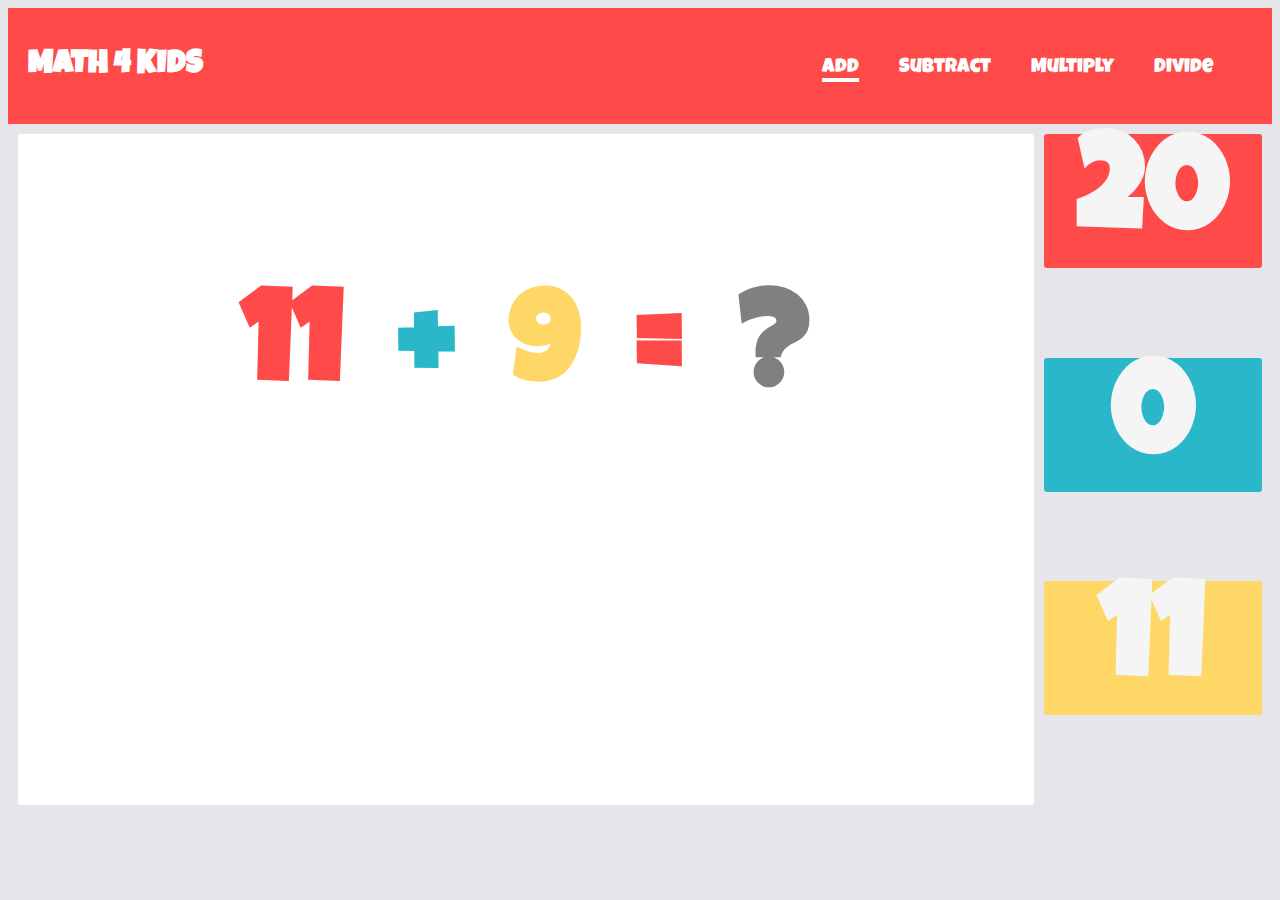
<file: index.html>
<!DOCTYPE html>
<html lang="en" dir="ltr">
  <head>
    <meta charset="utf-8">
    <link rel="preconnect" href="https://fonts.googleapis.com">
    <link rel="preconnect" href="https://fonts.gstatic.com" crossorigin>
    <link href="https://fonts.googleapis.com/css2?family=Luckiest+Guy&display=swap" rel="stylesheet">
    <link rel="stylesheet" href="styles/style.css">

    <title>Addition</title>

  </head>

  <body>
    <audio id="myaudio" src="/root/audio/mixkit-classic-alarm-995.mp3"></audio>

    <header>
      <div class="container">
        <h1>MATH 4 KIDS</h1>
        <ul>
          <li class="current"><a href="index.html">Add</a></li>
          <li><a href="subtract.html">Subtract</a></li>
          <li><a href="multiply.html">Multiply</a></li>
          <li><a href="divide.html">Divide</a></li>
        </ul>

      </div>

    </header>
    <div class="wrapper">
      <div class="equation">
        <h1 id="num1" style="color: #fe4a49;">1</h1>
        <h1 style="color: #2ab7ca;">+</h1>
        <h1 id="num2" style="color: #fed766;">1</h1>
        <h1 id="num1" style="color: #fe4a49;">=</h1>
        <h1 style="color: gray;">?</h1>
      </div>
      <div class="answer-options">
        <h1 id="option1">1</h1>
        <h1 id="option2">2</h1>
        <h1 id="option3">3</h1>

      </div>
    </div>


  <script src="./scripts/add.js"></script>

  </body>
</html>
</file>
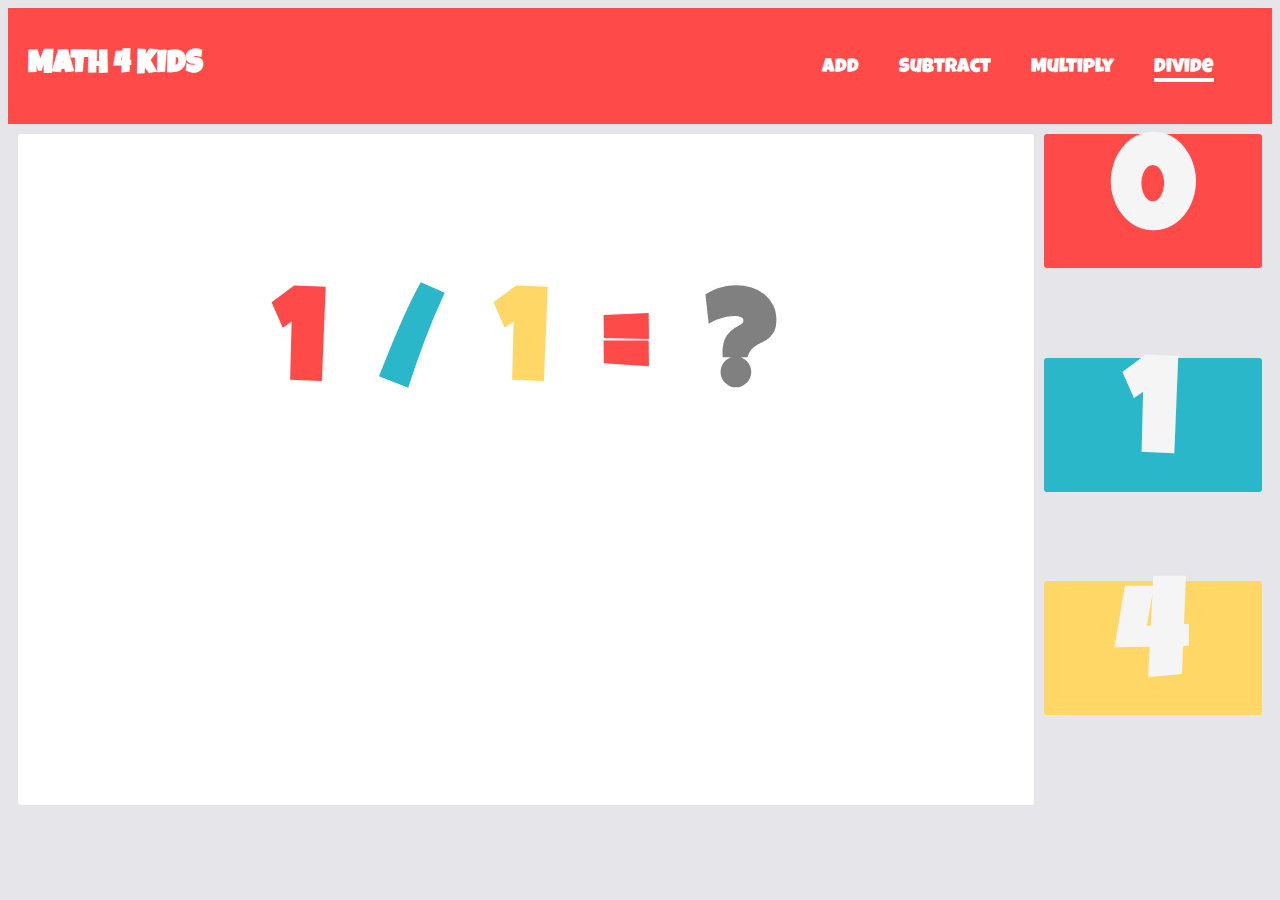
<file: divide.html>
<!DOCTYPE html>
<html lang="en" dir="ltr">
  <head>
    <meta charset="utf-8">
    <link rel="preconnect" href="https://fonts.googleapis.com">
    <link rel="preconnect" href="https://fonts.gstatic.com" crossorigin>
    <link href="https://fonts.googleapis.com/css2?family=Luckiest+Guy&display=swap" rel="stylesheet">
    <link rel="stylesheet" href="styles/style.css">

    <title>Divison</title>

  </head>

  <body>
    <audio id="myaudio" src="/root/audio/mixkit-classic-alarm-995.mp3"></audio>

    <header>
      <div class="container">
        <h1>MATH 4 KIDS</h1>
        <ul>
          <li><a href="index.html">Add</a></li>
          <li><a href="subtract.html">Subtract</a></li>
          <li><a href="multiply.html">Multiply</a></li>
          <li class="current"><a href="divide.html">Divide</a></li>
        </ul>

      </div>

    </header>
    <div class="wrapper">
      <div class="equation">
        <h1 id="num1" style="color: #fe4a49;">1</h1>
        <h1 style="color: #2ab7ca;">/</h1>
        <h1 id="num2" style="color: #fed766;">1</h1>
        <h1 id="num1" style="color: #fe4a49;">=</h1>
        <h1 style="color: gray;">?</h1>
      </div>
      <div class="answer-options">
        <h1 id="option1">1</h1>
        <h1 id="option2">2</h1>
        <h1 id="option3">3</h1>

      </div>
    </div>


  <script src="./scripts/divide.js"></script>

  </body>
</html>
</file>
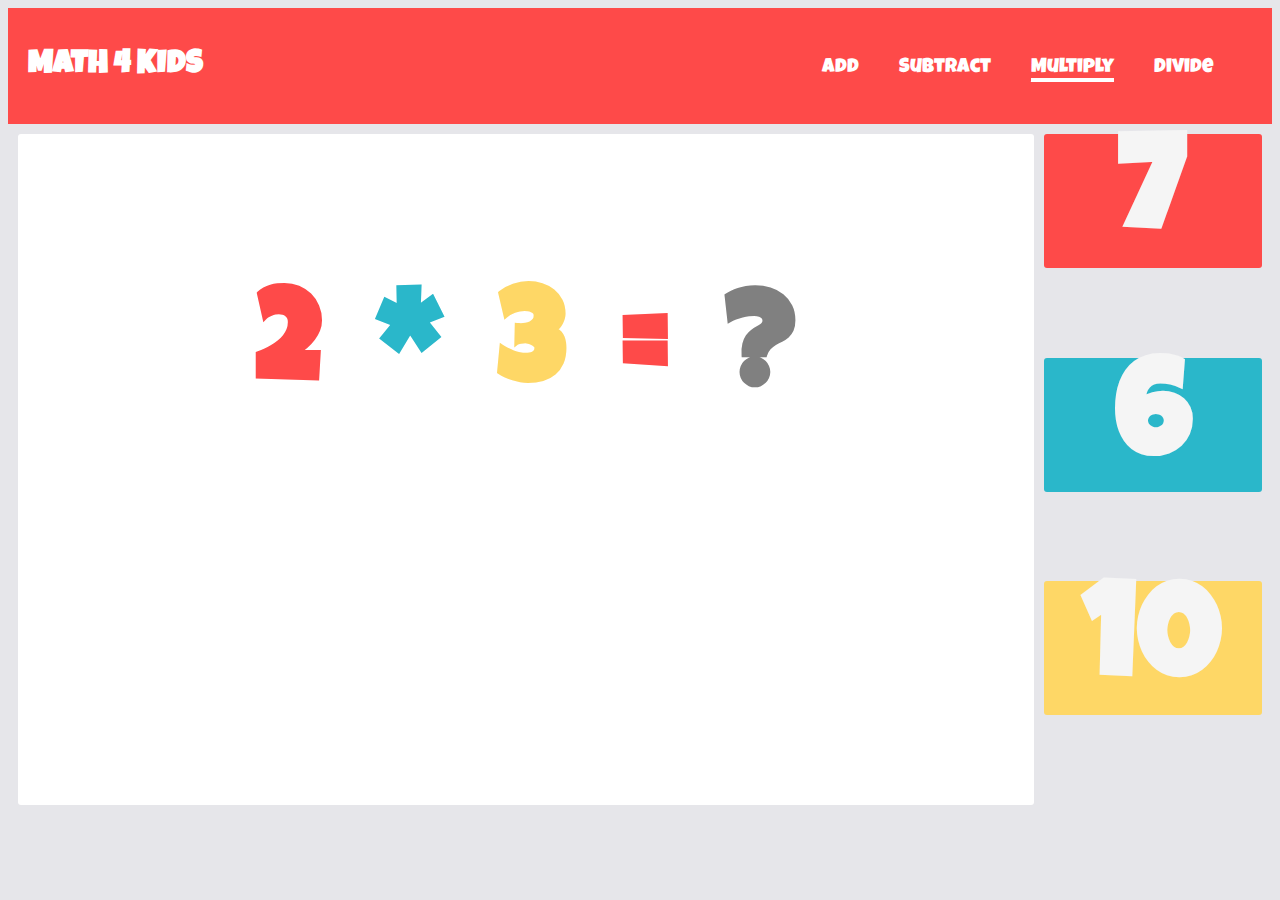
<file: multiply.html>
<!DOCTYPE html>
<html lang="en" dir="ltr">
  <head>
    <meta charset="utf-8">
    <link rel="preconnect" href="https://fonts.googleapis.com">
    <link rel="preconnect" href="https://fonts.gstatic.com" crossorigin>
    <link href="https://fonts.googleapis.com/css2?family=Luckiest+Guy&display=swap" rel="stylesheet">
    <link rel="stylesheet" href="styles/style.css">

    <title>Multiplication</title>

  </head>

  <body>
    <audio id="myaudio" src="/root/audio/mixkit-classic-alarm-995.mp3"></audio>

    <header>
      <div class="container">
        <h1>MATH 4 KIDS</h1>
        <ul>
          <li><a href="index.html">Add</a></li>
          <li><a href="subtract.html">Subtract</a></li>
          <li class="current"><a href="multiply.html">Multiply</a></li>
          <li><a href="divide.html">Divide</a></li>
        </ul>

      </div>

    </header>
    <div class="wrapper">
      <div class="equation">
        <h1 id="num1" style="color: #fe4a49;">1</h1>
        <h1 style="color: #2ab7ca;">*</h1>
        <h1 id="num2" style="color: #fed766;">1</h1>
        <h1 id="num1" style="color: #fe4a49;">=</h1>
        <h1 style="color: gray;">?</h1>
      </div>
      <div class="answer-options">
        <h1 id="option1">1</h1>
        <h1 id="option2">2</h1>
        <h1 id="option3">3</h1>

      </div>
    </div>


  <script src="./scripts/multiply.js"></script>

  </body>
</html>
</file>
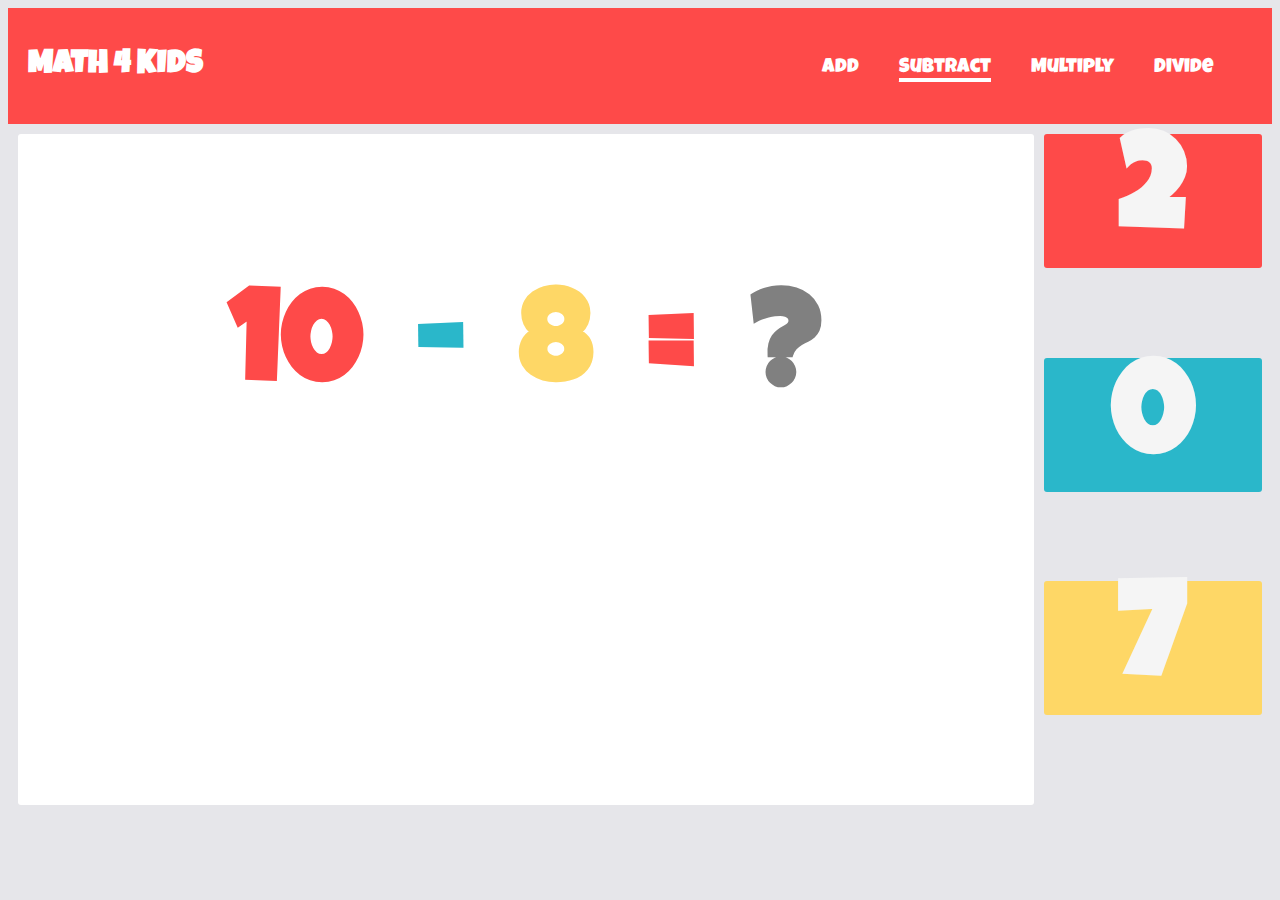
<file: subtract.html>
<!DOCTYPE html>
<html lang="en" dir="ltr">
  <head>
    <meta charset="utf-8">
    <link rel="preconnect" href="https://fonts.googleapis.com">
    <link rel="preconnect" href="https://fonts.gstatic.com" crossorigin>
    <link href="https://fonts.googleapis.com/css2?family=Luckiest+Guy&display=swap" rel="stylesheet">
    <link rel="stylesheet" href="styles/style.css">

    <title>Subtraction</title>

  </head>

  <body>
    <audio id="myaudio" src="/root/audio/mixkit-classic-alarm-995.mp3"></audio>

    <header>
      <div class="container">
        <h1>MATH 4 KIDS</h1>
        <ul>
          <li><a href="index.html">Add</a></li>
          <li class="current"><a href="subtract.html">Subtract</a></li>
          <li><a href="multiply.html">Multiply</a></li>
          <li><a href="divide.html">Divide</a></li>
        </ul>

      </div>

    </header>
    <div class="wrapper">
      <div class="equation">
        <h1 id="num1" style="color: #fe4a49;">1</h1>
        <h1 style="color: #2ab7ca;">-</h1>
        <h1 id="num2" style="color: #fed766;">1</h1>
        <h1 id="num1" style="color: #fe4a49;">=</h1>
        <h1 style="color: gray;">?</h1>
      </div>
      <div class="answer-options">
        <h1 id="option1">1</h1>
        <h1 id="option2">2</h1>
        <h1 id="option3">3</h1>

      </div>
    </div>


  <script src="./scripts/subtract.js"></script>

  </body>
</html>
</file>
<file: styles/style.css>
{
padding: 0;
margin: 0;
}
body{
font-family: 'Luckiest Guy';
background-color: #e6e6ea;
}

.container{

  padding: 20px;
  overflow: hidden;
  background-color: #fe4a49;
}

.container h1{
float: left;
margin-left: 10;
color: white;
}

.container ul{

  list-style-type: none;
  font-size: 20px;
  margin-left: 60%;

}

.container li{
  margin-top: 10px;
  float: left;
  padding: 0 20px 0 20px;
}

.container a{
  text-decoration: none;
  color: white;

}

.current a::after{
  content: '_';
  background-color: white;
  font-size: 4px;
  display: block;

}

.wrapper{
display: grid;
grid-template-columns: 82% 18%;
}

.equation{
font-size: 65px;
background-color: white;
border-radius: 3px;
text-align: center;
padding-top: 15%;
margin-top: 10px;
margin-left: 10px;
margin-right: 10px;

}

.equation h1{
  display: inline;
  padding: 20px;
}

.answer-options{
  font-size: 67px;
  margin-right: 10px;

}

.answer-options h1{
  cursor: pointer;
  color: whitesmoke;
  border-radius: 3px;
  margin-top: 10px;
  text-align: center;
  width: 100;

}

#option1{
  background-color: #fe4a49;
  transition: 1s;
}

#option1:hover{
  color: #fe4a49;
  background-color: white;
}

#option2{
  background-color: #2ab7ca;
  transition: 1s;
}

#option2:hover{
  color: #2ab7ca;
  background-color: white;
}

#option3{
  background-color: #fed766;
  transition: 1s;
}

#option3:hover{
  color: #fed766;
  background-color: white;
}
</file>
